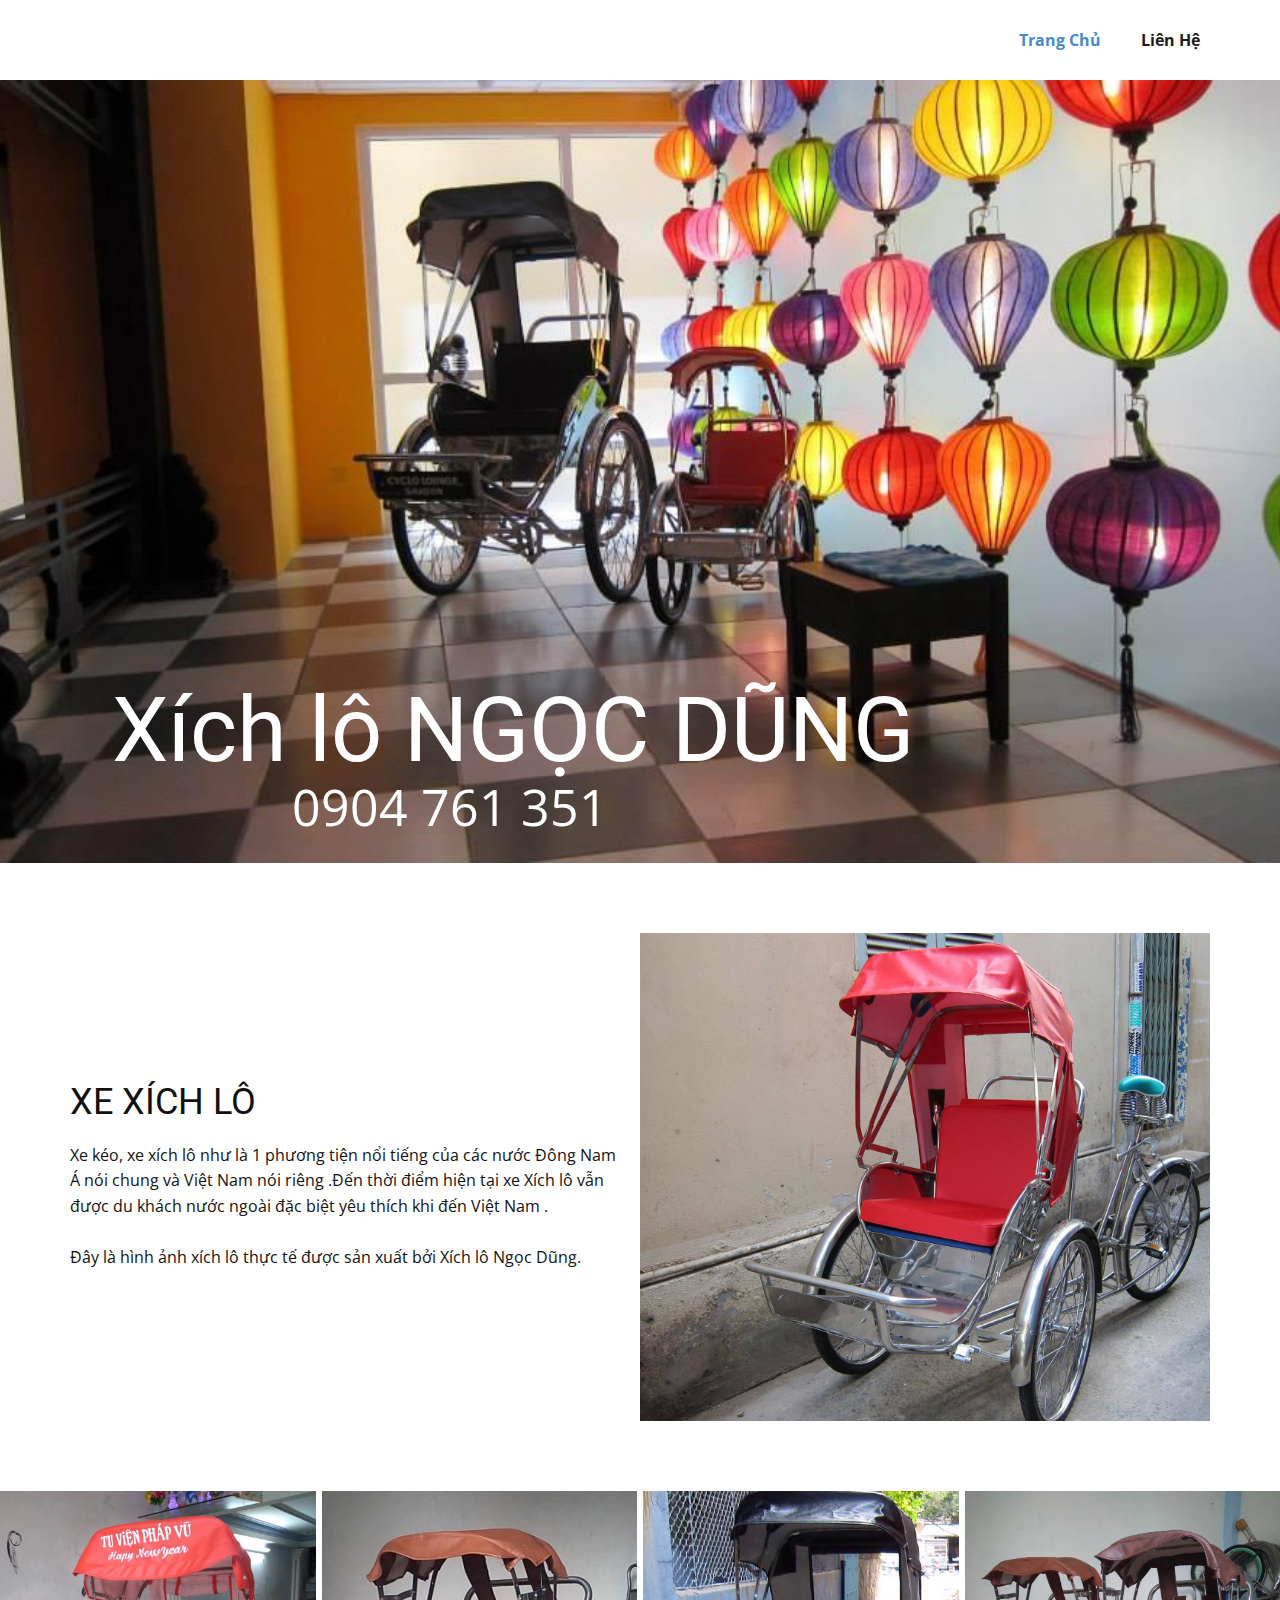
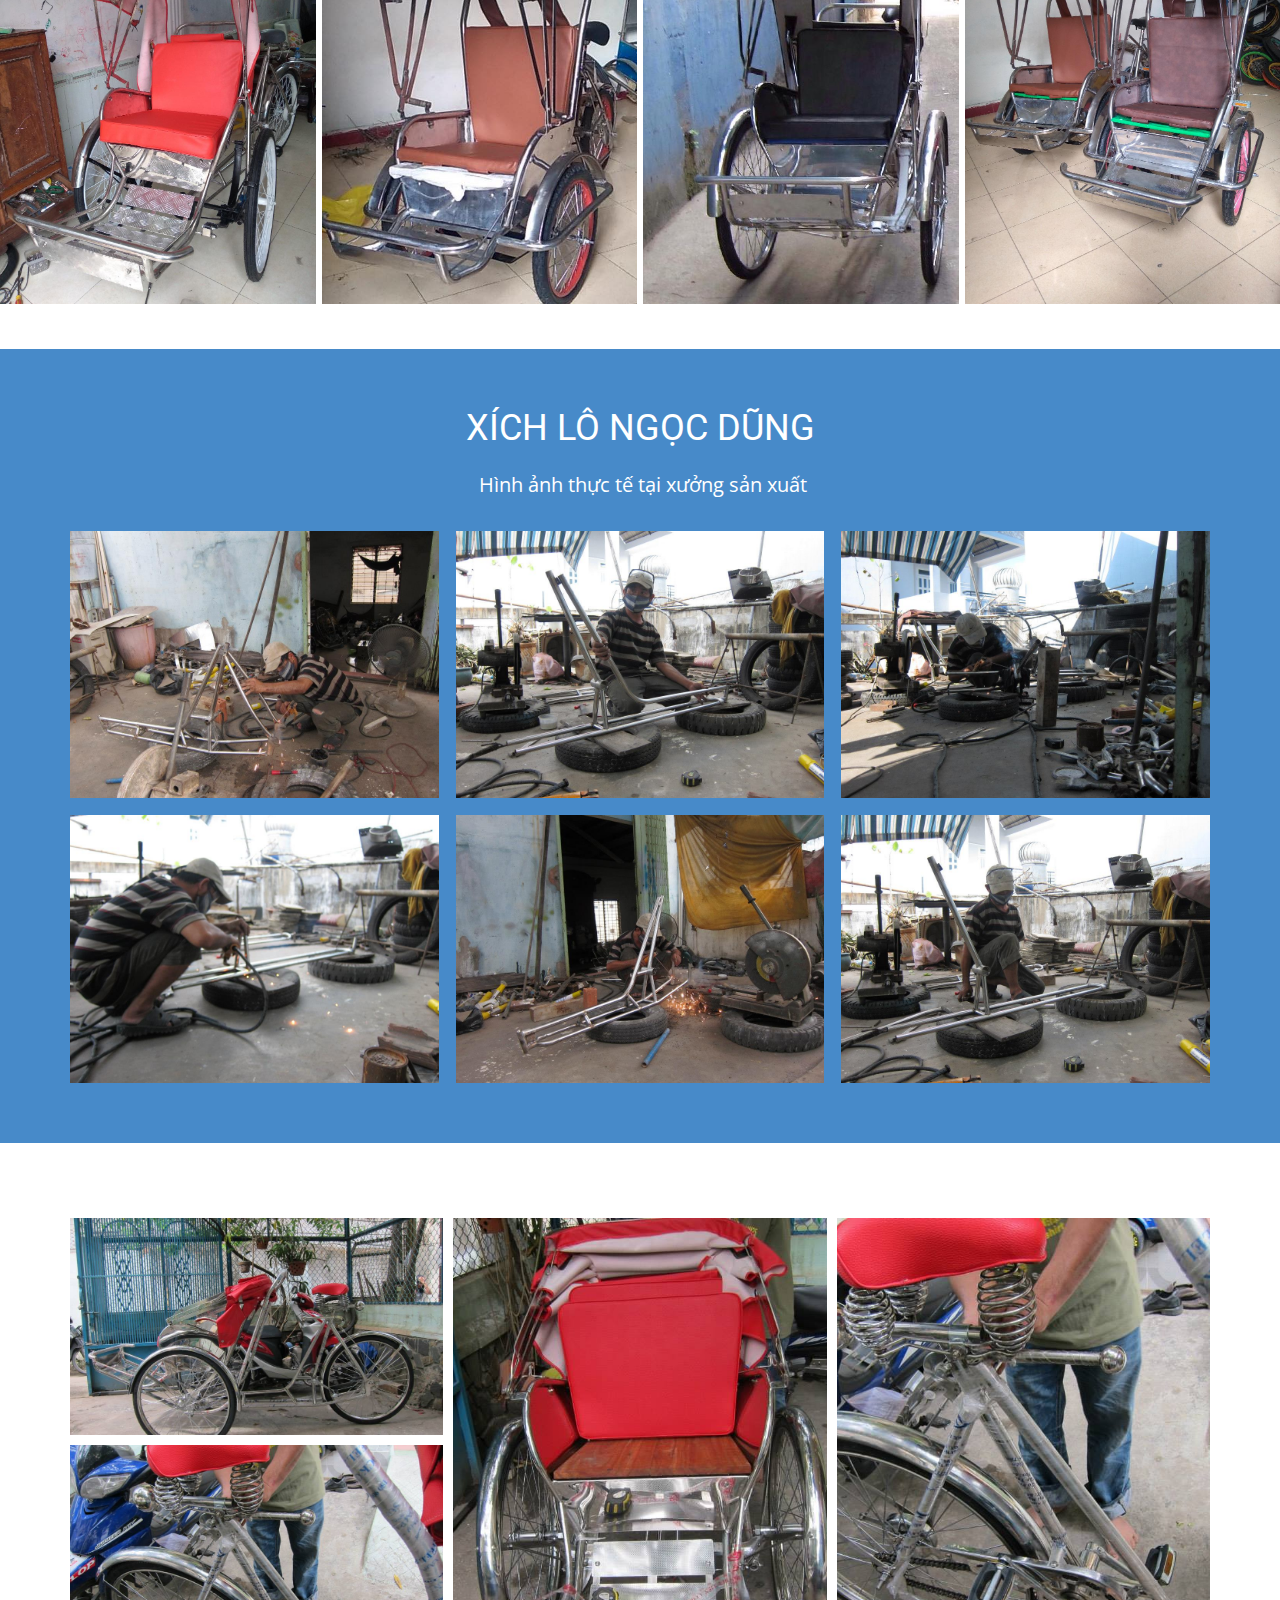
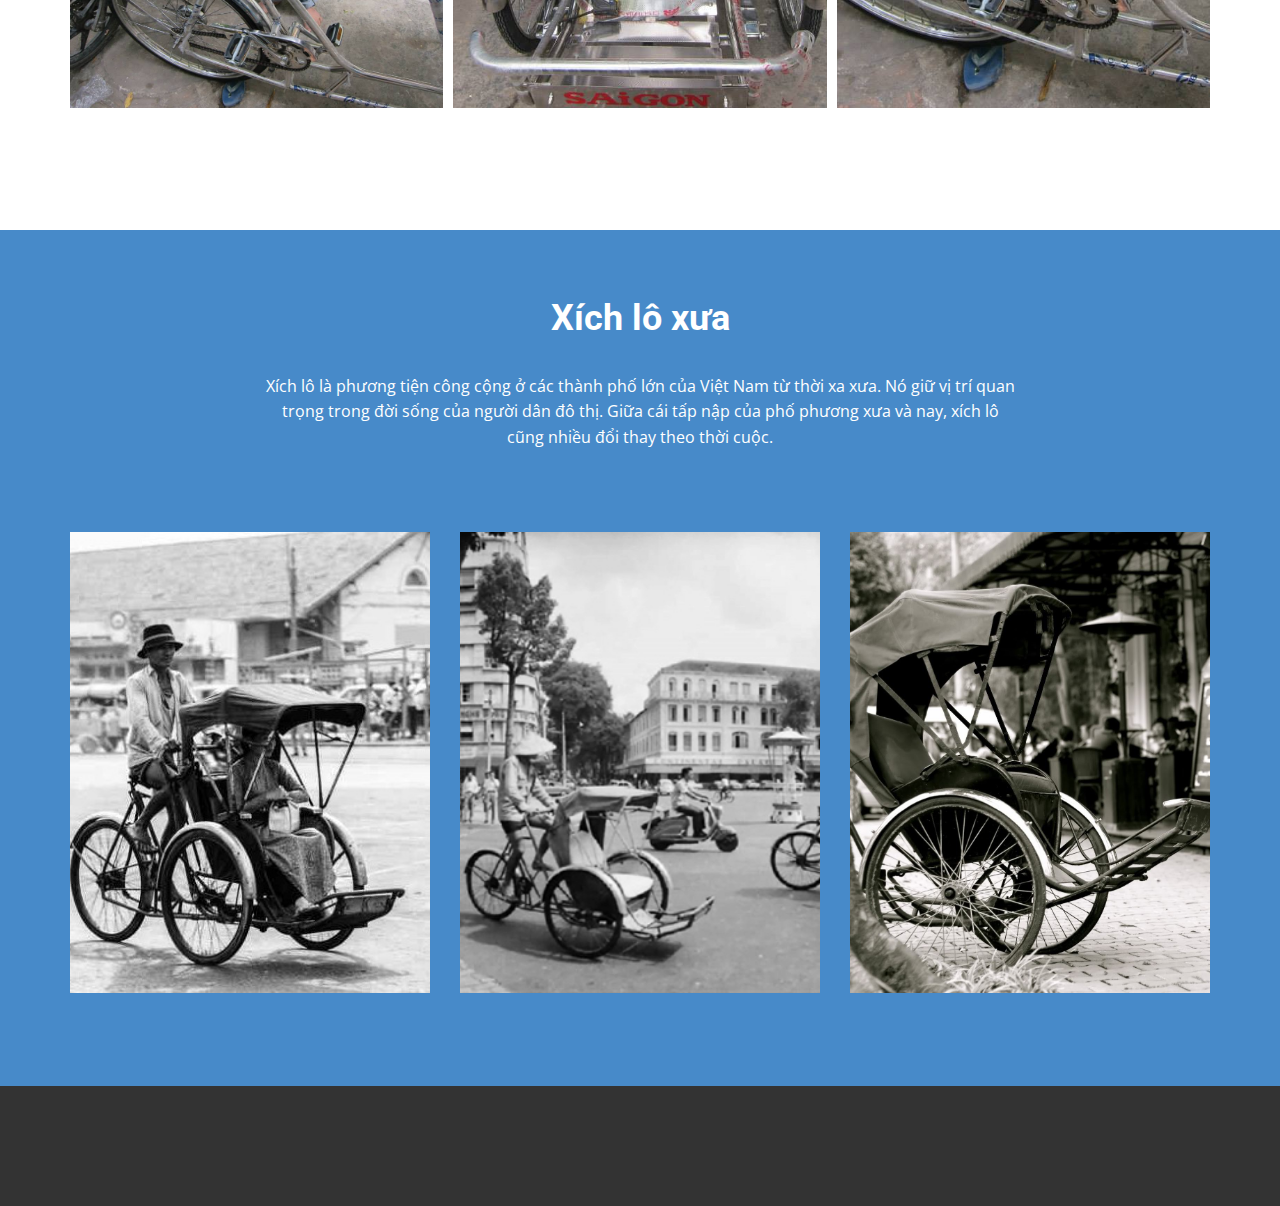
<file: index.html>
<!DOCTYPE html>
<html style="font-size: 16px;" lang="en"><head>
    <meta name="viewport" content="width=device-width, initial-scale=1.0">
    <meta charset="utf-8">
    <meta name="keywords" content="Xích lô NGỌC DŨNG, ​​XE XÍCH LÔ, Xích lô xưa">
    <meta name="description" content="">
    <title>Home</title>
    <link rel="stylesheet" href="nicepage.css" media="screen">
<link rel="stylesheet" href="Home.css" media="screen">
    <script class="u-script" type="text/javascript" src="jquery.js" defer=""></script>
    <script class="u-script" type="text/javascript" src="nicepage.js" defer=""></script>
    <meta name="generator" content="Nicepage 4.18.5, nicepage.com">
    <link id="u-theme-google-font" rel="stylesheet" href="https://fonts.googleapis.com/css?family=Roboto:100,100i,300,300i,400,400i,500,500i,700,700i,900,900i|Open+Sans:300,300i,400,400i,500,500i,600,600i,700,700i,800,800i">
    
    
    
    
    
    
    
    <script type="application/ld+json">{
		"@context": "http://schema.org",
		"@type": "Organization",
		"name": ""
}</script>
    <meta name="theme-color" content="#478ac9">
    <meta property="og:title" content="Home">
    <meta property="og:type" content="website">
  </head>
  <body data-home-page="Home.html" data-home-page-title="Home" class="u-body u-xl-mode" data-lang="en"><header class="u-clearfix u-header u-header" id="sec-77fb"><div class="u-clearfix u-sheet u-sheet-1">
        <nav class="u-menu u-menu-one-level u-offcanvas u-menu-1">
          <div class="menu-collapse" style="font-size: 1rem; letter-spacing: 0px; font-weight: 700;">
            <a class="u-button-style u-custom-border u-custom-border-color u-custom-borders u-custom-left-right-menu-spacing u-custom-padding-bottom u-custom-text-color u-custom-top-bottom-menu-spacing u-nav-link u-text-active-palette-1-base u-text-hover-palette-2-base" href="#">
              <svg class="u-svg-link" viewBox="0 0 24 24"><use xmlns:xlink="http://www.w3.org/1999/xlink" xlink:href="#menu-hamburger"></use></svg>
              <svg class="u-svg-content" version="1.1" id="menu-hamburger" viewBox="0 0 16 16" x="0px" y="0px" xmlns:xlink="http://www.w3.org/1999/xlink" xmlns="http://www.w3.org/2000/svg"><g><rect y="1" width="16" height="2"></rect><rect y="7" width="16" height="2"></rect><rect y="13" width="16" height="2"></rect>
</g></svg>
            </a>
          </div>
          <div class="u-custom-menu u-nav-container">
            <ul class="u-nav u-spacing-20 u-unstyled u-nav-1"><li class="u-nav-item"><a class="u-button-style u-nav-link u-text-active-palette-1-base u-text-grey-90 u-text-hover-palette-2-base" href="Home.html" style="padding: 10px;">Trang Chủ</a>
</li><li class="u-nav-item"><a class="u-button-style u-nav-link u-text-active-palette-1-base u-text-grey-90 u-text-hover-palette-2-base" href="Contact.html" style="padding: 10px;">Liên Hệ</a>
</li></ul>
          </div>
          <div class="u-custom-menu u-nav-container-collapse">
            <div class="u-black u-container-style u-inner-container-layout u-opacity u-opacity-95 u-sidenav">
              <div class="u-inner-container-layout u-sidenav-overflow">
                <div class="u-menu-close"></div>
                <ul class="u-align-center u-nav u-popupmenu-items u-unstyled u-nav-2"><li class="u-nav-item"><a class="u-button-style u-nav-link" href="Home.html">Trang Chủ</a>
</li><li class="u-nav-item"><a class="u-button-style u-nav-link" href="Contact.html">Liên Hệ</a>
</li></ul>
              </div>
            </div>
            <div class="u-black u-menu-overlay u-opacity u-opacity-70"></div>
          </div>
        </nav>
      </div></header>
    <section class="u-clearfix u-image u-section-1" id="carousel_31a6" data-image-width="960" data-image-height="540">
      <div class="u-clearfix u-sheet u-sheet-1">
        <h1 class="u-text u-text-body-alt-color u-title u-text-1">Xích lô NGỌC DŨNG</h1>
        <p class="u-large-text u-text u-text-body-alt-color u-text-variant u-text-2">0904 761 351</p>
      </div>
    </section>
    <section class="u-clearfix u-section-2" id="carousel_7d39">
      <div class="u-clearfix u-sheet u-sheet-1">
        <div class="u-clearfix u-expanded-width u-gutter-0 u-layout-spacing-top u-layout-wrap u-layout-wrap-1">
          <div class="u-gutter-0 u-layout">
            <div class="u-layout-row">
              <div class="u-container-style u-layout-cell u-left-cell u-size-30 u-layout-cell-1">
                <div class="u-container-layout u-valign-middle u-container-layout-1">
                  <h2 class="u-text u-text-1"> XE XÍCH LÔ</h2>
                  <p class="u-text u-text-2">Xe kéo, xe xích lô<b>&nbsp;</b>như là 1 phương tiện nổi tiếng của các nước Đông Nam Á nói chung và Việt Nam nói riêng .Đến thời điểm hiện tại xe Xích lô vẫn được du khách nước ngoài đặc biệt yêu thích khi đến Việt Nam .<br>
                    <br>Đây là hình ảnh xích lô thực tế được sản xuất bởi Xích lô Ngọc Dũng.
                  </p>
                </div>
              </div>
              <div class="u-align-left u-container-style u-image u-layout-cell u-right-cell u-size-30 u-image-1" data-image-width="1536" data-image-height="1536">
                <div class="u-container-layout u-valign-middle u-container-layout-2" src=""></div>
              </div>
            </div>
          </div>
        </div>
      </div>
    </section>
    <section class="u-align-center u-clearfix u-section-3" id="sec-9e61">
      <div class="u-clearfix u-expanded-width u-gutter-6 u-layout-wrap u-layout-wrap-1">
        <div class="u-gutter-0 u-layout">
          <div class="u-layout-row">
            <div class="u-container-style u-image u-layout-cell u-left-cell u-size-15 u-size-30-md u-image-1" src="" data-image-width="960" data-image-height="1280">
              <div class="u-container-layout u-container-layout-1"></div>
            </div>
            <div class="u-container-style u-image u-layout-cell u-size-15 u-size-30-md u-image-2" src="" data-image-width="580" data-image-height="968">
              <div class="u-container-layout u-container-layout-2"></div>
            </div>
            <div class="u-container-style u-image u-layout-cell u-size-15 u-size-30-md u-image-3" src="" data-image-width="597" data-image-height="860">
              <div class="u-container-layout u-container-layout-3"></div>
            </div>
            <div class="u-container-style u-image u-layout-cell u-right-cell u-size-15 u-size-30-md u-image-4" src="" data-image-width="960" data-image-height="1280">
              <div class="u-container-layout u-container-layout-4"></div>
            </div>
          </div>
        </div>
      </div>
    </section>
    <section class="u-align-center u-clearfix u-palette-1-base u-section-4" id="sec-4d92">
      <div class="u-clearfix u-sheet u-valign-middle u-sheet-1">
        <h2 class="u-text u-text-default u-text-1"> XÍCH LÔ NGỌC DŨNG</h2>
        <p class="u-text u-text-2"> &nbsp;Hình ảnh thực tế tại xưởng sản xuất</p>
        <div class="u-expanded-width u-gallery u-layout-grid u-lightbox u-show-text-on-hover u-gallery-1">
          <div class="u-gallery-inner u-gallery-inner-1">
            <div class="u-effect-fade u-gallery-item">
              <div class="u-back-slide" data-image-width="960" data-image-height="720">
                <img class="u-back-image u-expanded" src="images/942297_100822213458728_993768393_n.jpeg">
              </div>
              <div class="u-over-slide u-shading u-over-slide-1">
                <h3 class="u-gallery-heading"></h3>
                <p class="u-gallery-text"></p>
              </div>
            </div>
            <div class="u-effect-fade u-gallery-item">
              <div class="u-back-slide" data-image-width="960" data-image-height="720">
                <img class="u-back-image u-expanded" src="images/601848_100822156792067_1360519267_n.jpeg">
              </div>
              <div class="u-over-slide u-shading u-over-slide-2">
                <h3 class="u-gallery-heading"></h3>
                <p class="u-gallery-text"></p>
              </div>
            </div>
            <div class="u-effect-fade u-gallery-item">
              <div class="u-back-slide" data-image-width="960" data-image-height="720">
                <img class="u-back-image u-expanded" src="images/224321_100822143458735_719465061_n.jpeg">
              </div>
              <div class="u-over-slide u-shading u-over-slide-3">
                <h3 class="u-gallery-heading"></h3>
                <p class="u-gallery-text"></p>
              </div>
            </div>
            <div class="u-effect-fade u-gallery-item">
              <div class="u-back-slide" data-image-width="960" data-image-height="720">
                <img class="u-back-image u-expanded" src="images/21300_100822100125406_2091760830_n.jpeg">
              </div>
              <div class="u-over-slide u-shading u-over-slide-4">
                <h3 class="u-gallery-heading"></h3>
                <p class="u-gallery-text"></p>
              </div>
            </div>
            <div class="u-effect-fade u-gallery-item">
              <div class="u-back-slide" data-image-width="960" data-image-height="720">
                <img class="u-back-image u-expanded" src="images/184505_100822146792068_694220234_n.jpeg">
              </div>
              <div class="u-over-slide u-shading u-over-slide-5">
                <h3 class="u-gallery-heading"></h3>
                <p class="u-gallery-text"></p>
              </div>
            </div>
            <div class="u-effect-fade u-gallery-item">
              <div class="u-back-slide" data-image-width="960" data-image-height="720">
                <img class="u-back-image u-expanded" src="images/247592_100822123458737_1340694582_n.jpeg">
              </div>
              <div class="u-over-slide u-shading u-over-slide-6">
                <h3 class="u-gallery-heading"></h3>
                <p class="u-gallery-text"></p>
              </div>
            </div>
          </div>
        </div>
      </div>
    </section>
    <section class="u-clearfix u-section-5" id="carousel_cf98">
      <div class="u-clearfix u-sheet u-sheet-1">
        <div class="u-clearfix u-expanded-width u-expanded-width-md u-gutter-10 u-layout-wrap u-layout-wrap-1">
          <div class="u-layout">
            <div class="u-layout-row">
              <div class="u-size-20 u-size-60-md u-size-xs-60">
                <div class="u-layout-col">
                  <div class="u-align-left u-container-style u-image u-layout-cell u-left-cell u-size-36 u-image-1" src="" data-image-width="960" data-image-height="720">
                    <div class="u-container-layout u-container-layout-1"></div>
                  </div>
                  <div class="u-align-left u-container-style u-image u-layout-cell u-left-cell u-size-24 u-image-2" data-image-width="960" data-image-height="720">
                    <div class="u-container-layout" src=""></div>
                  </div>
                </div>
              </div>
              <div class="u-size-20 u-size-30-md u-size-xs-30">
                <div class="u-layout-row">
                  <div class="u-align-left u-container-style u-image u-layout-cell u-size-60 u-image-3" src="" data-image-width="960" data-image-height="720">
                    <div class="u-container-layout" src=""></div>
                  </div>
                </div>
              </div>
              <div class="u-size-20 u-size-30-md u-size-xs-30">
                <div class="u-layout-row">
                  <div class="u-align-left u-container-style u-image u-layout-cell u-right-cell u-size-60 u-image-4" data-image-width="960" data-image-height="720">
                    <div class="u-container-layout u-container-layout-4"></div>
                  </div>
                </div>
              </div>
            </div>
          </div>
        </div>
      </div>
    </section>
    <section class="u-clearfix u-palette-1-base u-section-6" id="carousel_63d0">
      <div class="u-clearfix u-sheet u-sheet-1">
        <div class="u-align-center u-container-style u-expanded-width-md u-expanded-width-sm u-expanded-width-xs u-group u-group-1">
          <div class="u-container-layout u-valign-middle u-container-layout-1">
            <h2 class="u-text u-text-white u-text-1">Xích lô xưa</h2>
            <p class="u-text u-text-2"> Xích lô là phương tiện công cộng ở các thành phố lớn của Việt Nam từ thời xa xưa. Nó giữ vị trí quan trọng trong đời sống của người dân đô thị. Giữa cái tấp nập của phố phương xưa và nay, xích lô cũng nhiều đổi thay theo thời cuộc.</p>
          </div>
        </div>
        <div class="u-clearfix u-expanded-width u-gutter-30 u-layout-wrap u-layout-wrap-1">
          <div class="u-gutter-0 u-layout">
            <div class="u-layout-row">
              <div class="u-container-style u-image u-layout-cell u-left-cell u-size-20 u-image-1" data-image-width="422" data-image-height="469">
                <div class="u-container-layout"></div>
              </div>
              <div class="u-container-style u-image u-layout-cell u-size-20 u-image-2" data-image-width="363" data-image-height="362">
                <div class="u-container-layout"></div>
              </div>
              <div class="u-container-style u-image u-layout-cell u-right-cell u-size-20 u-image-3" data-image-width="1194" data-image-height="1323">
                <div class="u-container-layout"></div>
              </div>
            </div>
          </div>
        </div>
      </div>
    </section>
    
    
    <footer class="u-align-center u-clearfix u-footer u-grey-80 u-footer" id="sec-c943"><div class="u-align-left u-clearfix u-sheet u-sheet-1"></div></footer>
  
</body></html>
</file>
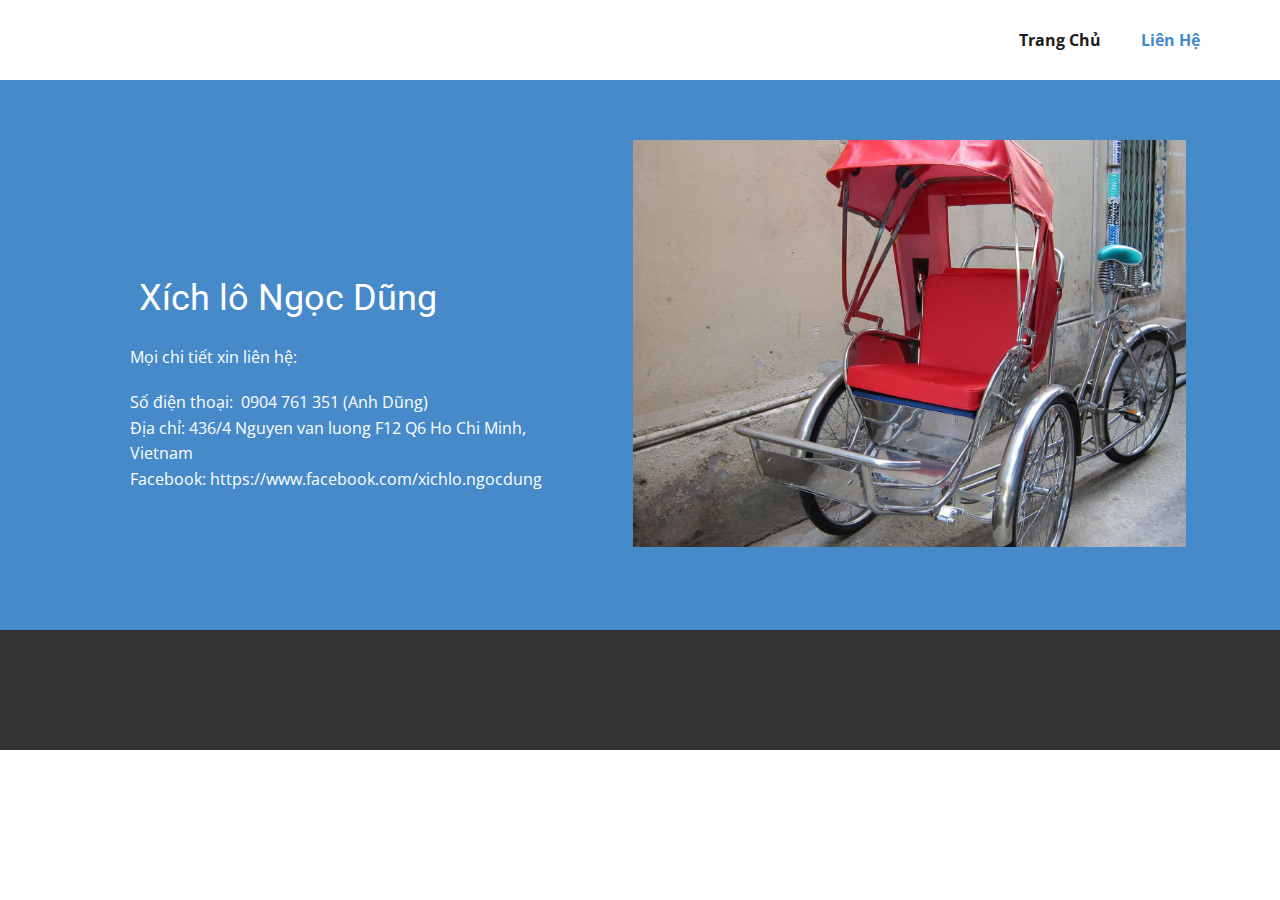
<file: Contact.html>
<!DOCTYPE html>
<html style="font-size: 16px;" lang="en"><head>
    <meta name="viewport" content="width=device-width, initial-scale=1.0">
    <meta charset="utf-8">
    <meta name="keywords" content="Xích lô Ngọc Dũng">
    <meta name="description" content="">
    <title>Contact</title>
    <link rel="stylesheet" href="nicepage.css" media="screen">
<link rel="stylesheet" href="Contact.css" media="screen">
    <script class="u-script" type="text/javascript" src="jquery.js" defer=""></script>
    <script class="u-script" type="text/javascript" src="nicepage.js" defer=""></script>
    <meta name="generator" content="Nicepage 4.18.5, nicepage.com">
    <link id="u-theme-google-font" rel="stylesheet" href="https://fonts.googleapis.com/css?family=Roboto:100,100i,300,300i,400,400i,500,500i,700,700i,900,900i|Open+Sans:300,300i,400,400i,500,500i,600,600i,700,700i,800,800i">
    
    
    <script type="application/ld+json">{
		"@context": "http://schema.org",
		"@type": "Organization",
		"name": ""
}</script>
    <meta name="theme-color" content="#478ac9">
    <meta property="og:title" content="Contact">
    <meta property="og:type" content="website">
  </head>
  <body class="u-body u-xl-mode" data-lang="en"><header class="u-clearfix u-header u-header" id="sec-77fb"><div class="u-clearfix u-sheet u-sheet-1">
        <nav class="u-menu u-menu-one-level u-offcanvas u-menu-1">
          <div class="menu-collapse" style="font-size: 1rem; letter-spacing: 0px; font-weight: 700;">
            <a class="u-button-style u-custom-border u-custom-border-color u-custom-borders u-custom-left-right-menu-spacing u-custom-padding-bottom u-custom-text-color u-custom-top-bottom-menu-spacing u-nav-link u-text-active-palette-1-base u-text-hover-palette-2-base" href="#">
              <svg class="u-svg-link" viewBox="0 0 24 24"><use xmlns:xlink="http://www.w3.org/1999/xlink" xlink:href="#menu-hamburger"></use></svg>
              <svg class="u-svg-content" version="1.1" id="menu-hamburger" viewBox="0 0 16 16" x="0px" y="0px" xmlns:xlink="http://www.w3.org/1999/xlink" xmlns="http://www.w3.org/2000/svg"><g><rect y="1" width="16" height="2"></rect><rect y="7" width="16" height="2"></rect><rect y="13" width="16" height="2"></rect>
</g></svg>
            </a>
          </div>
          <div class="u-custom-menu u-nav-container">
            <ul class="u-nav u-spacing-20 u-unstyled u-nav-1"><li class="u-nav-item"><a class="u-button-style u-nav-link u-text-active-palette-1-base u-text-grey-90 u-text-hover-palette-2-base" href="Home.html" style="padding: 10px;">Trang Chủ</a>
</li><li class="u-nav-item"><a class="u-button-style u-nav-link u-text-active-palette-1-base u-text-grey-90 u-text-hover-palette-2-base" href="Contact.html" style="padding: 10px;">Liên Hệ</a>
</li></ul>
          </div>
          <div class="u-custom-menu u-nav-container-collapse">
            <div class="u-black u-container-style u-inner-container-layout u-opacity u-opacity-95 u-sidenav">
              <div class="u-inner-container-layout u-sidenav-overflow">
                <div class="u-menu-close"></div>
                <ul class="u-align-center u-nav u-popupmenu-items u-unstyled u-nav-2"><li class="u-nav-item"><a class="u-button-style u-nav-link" href="Home.html">Trang Chủ</a>
</li><li class="u-nav-item"><a class="u-button-style u-nav-link" href="Contact.html">Liên Hệ</a>
</li></ul>
              </div>
            </div>
            <div class="u-black u-menu-overlay u-opacity u-opacity-70"></div>
          </div>
        </nav>
      </div></header>
    <section class="u-align-center u-clearfix u-palette-1-base u-section-1" id="sec-e42a">
      <div class="u-clearfix u-sheet u-sheet-1">
        <div class="u-clearfix u-gutter-10 u-layout-wrap u-layout-wrap-1">
          <div class="u-gutter-0 u-layout">
            <div class="u-layout-row">
              <div class="u-size-30">
                <div class="u-layout-col">
                  <div class="u-align-left u-container-style u-layout-cell u-left-cell u-size-60 u-layout-cell-1">
                    <div class="u-container-layout u-container-layout-1">
                      <h2 class="u-text u-text-1">&nbsp;Xích lô Ngọc Dũng</h2>
                      <p class="u-text u-text-2">Mọi chi tiết xin liên hệ:&nbsp;</p>
                      <p class="u-text u-text-3">Số điện thoại:&nbsp; 0904 761 351 (Anh Dũng)&nbsp;<br>Địa chỉ: 436/4 Nguyen van luong F12 Q6 Ho Chi Minh, Vietnam<br>Facebook:&nbsp;https://www.facebook.com/xichlo.ngocdung<br>
                      </p>
                    </div>
                  </div>
                </div>
              </div>
              <div class="u-size-30">
                <div class="u-layout-col">
                  <div class="u-align-left u-container-style u-image u-layout-cell u-right-cell u-size-60 u-image-1" data-image-width="1536" data-image-height="1536">
                    <div class="u-container-layout u-container-layout-2"></div>
                  </div>
                </div>
              </div>
            </div>
          </div>
        </div>
      </div>
    </section>
    
    
    <footer class="u-align-center u-clearfix u-footer u-grey-80 u-footer" id="sec-c943"><div class="u-align-left u-clearfix u-sheet u-sheet-1"></div></footer>
  
</body></html>
</file>
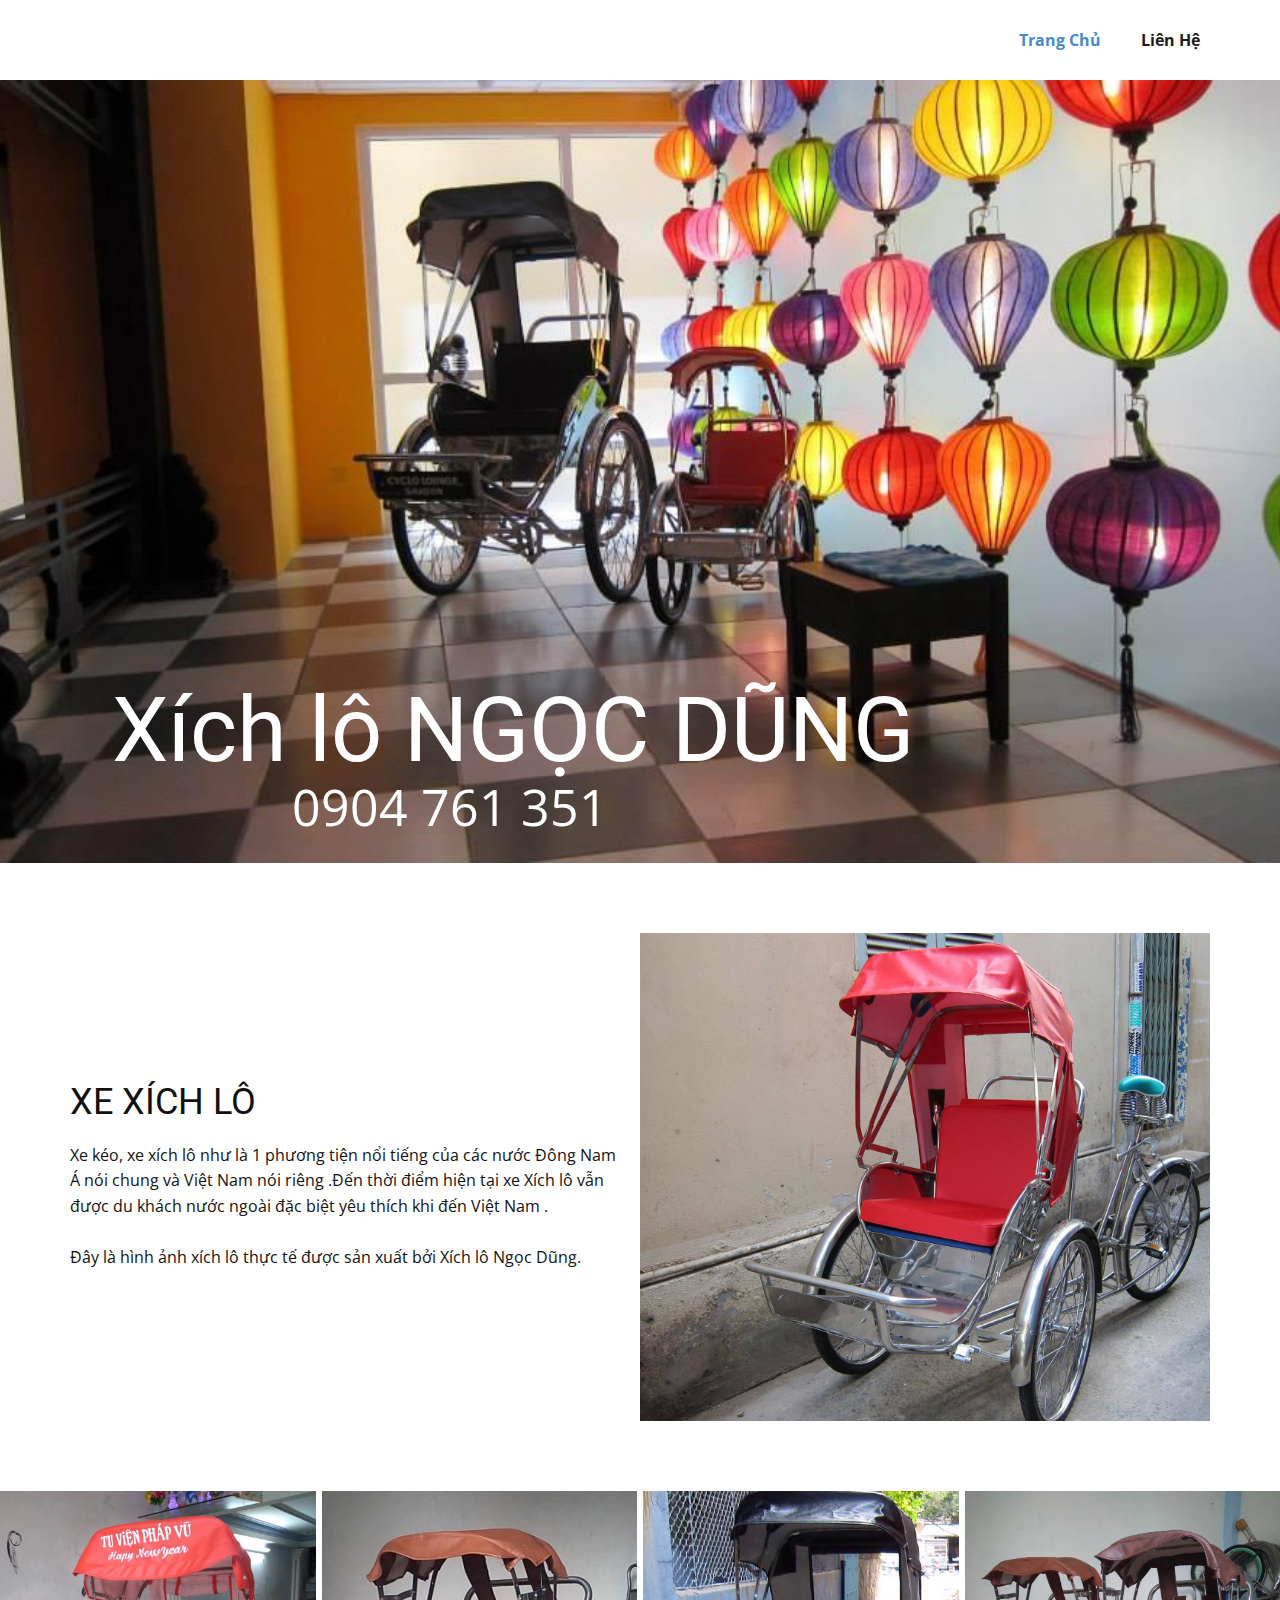
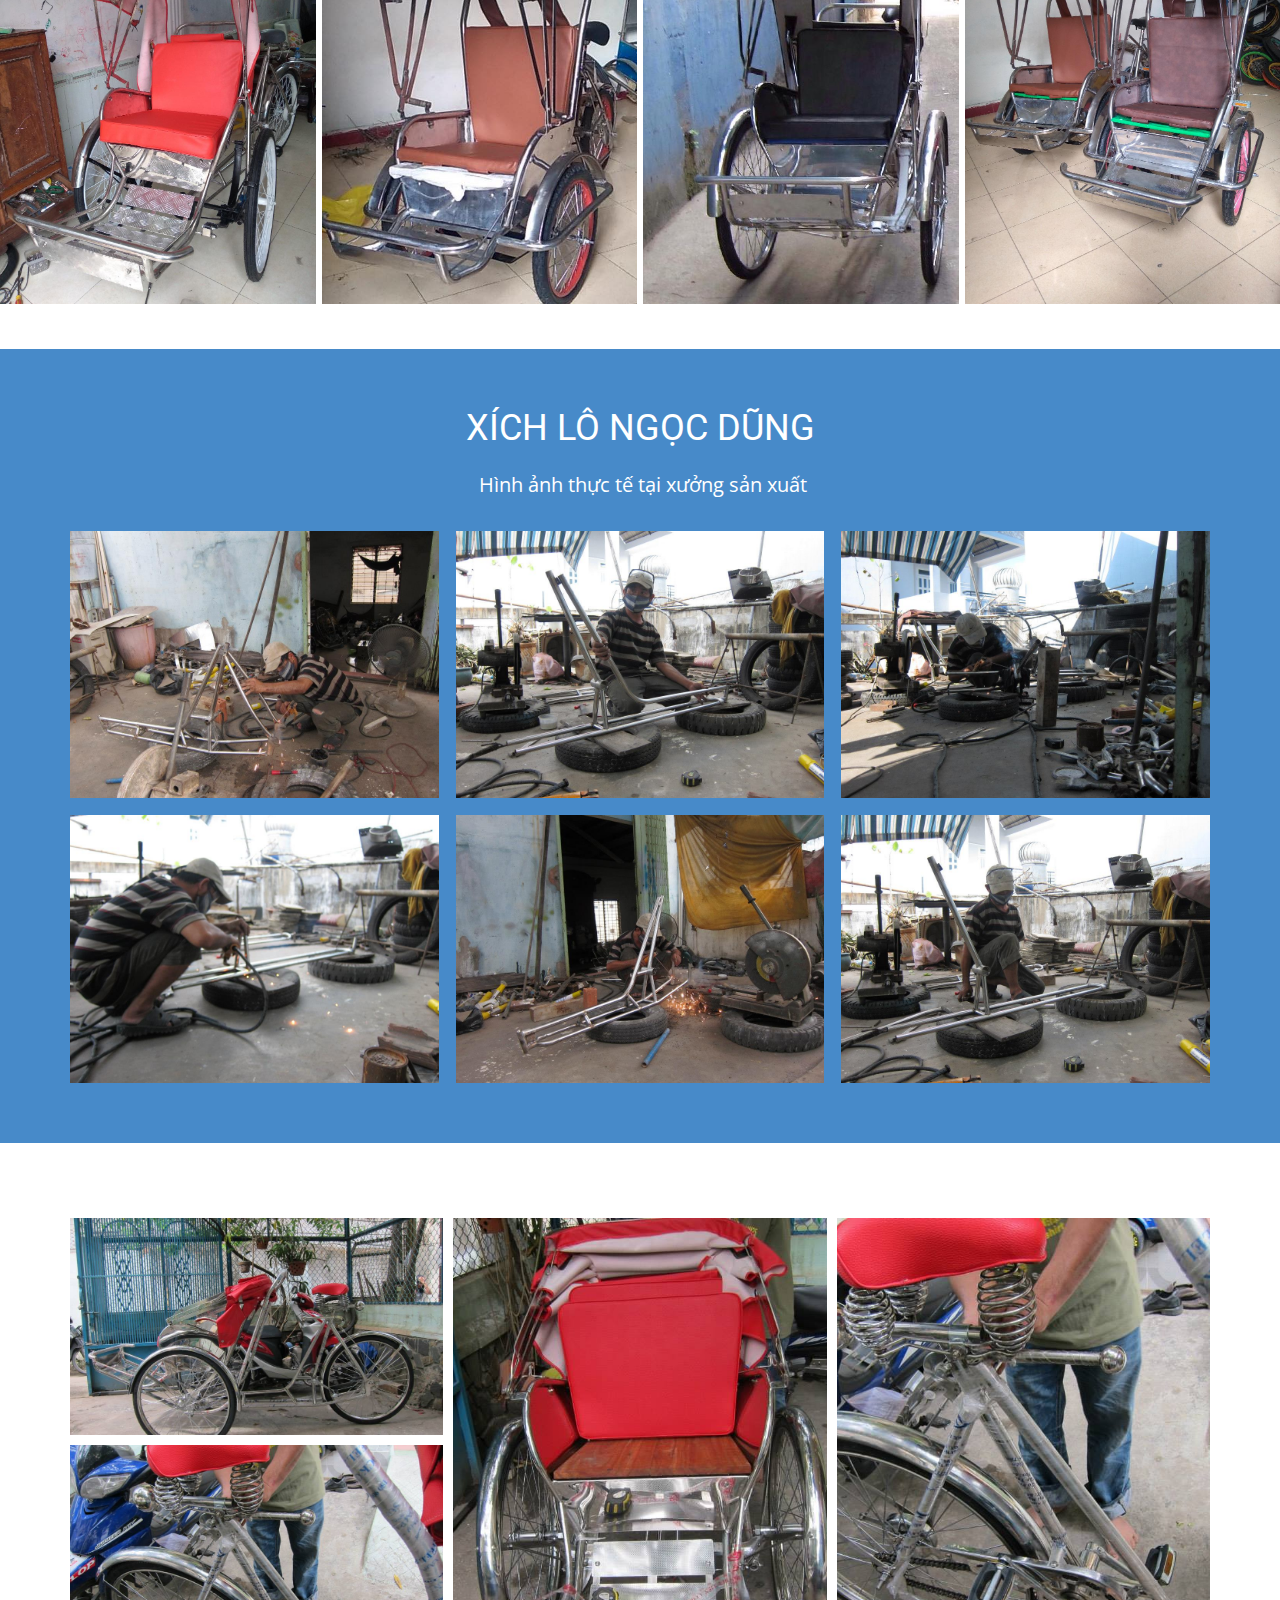
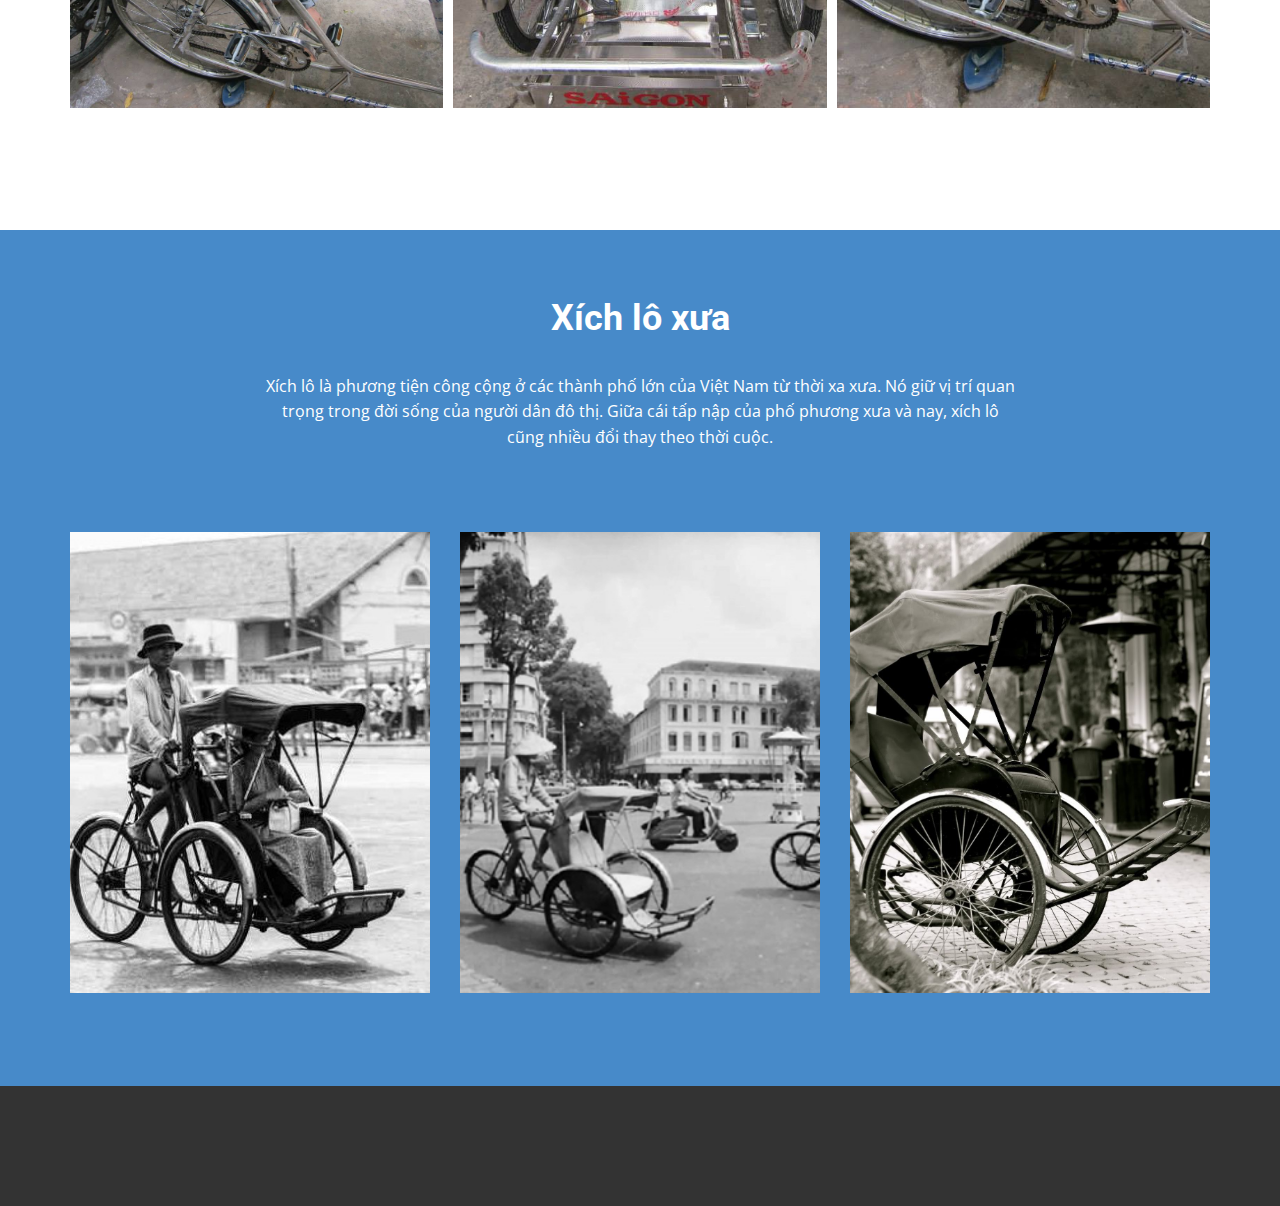
<file: Home.html>
<!DOCTYPE html>
<html style="font-size: 16px;" lang="en"><head>
    <meta name="viewport" content="width=device-width, initial-scale=1.0">
    <meta charset="utf-8">
    <meta name="keywords" content="Xích lô NGỌC DŨNG, ​​XE XÍCH LÔ, Xích lô xưa">
    <meta name="description" content="">
    <title>Home</title>
    <link rel="stylesheet" href="nicepage.css" media="screen">
<link rel="stylesheet" href="Home.css" media="screen">
    <script class="u-script" type="text/javascript" src="jquery.js" defer=""></script>
    <script class="u-script" type="text/javascript" src="nicepage.js" defer=""></script>
    <meta name="generator" content="Nicepage 4.18.5, nicepage.com">
    <link id="u-theme-google-font" rel="stylesheet" href="https://fonts.googleapis.com/css?family=Roboto:100,100i,300,300i,400,400i,500,500i,700,700i,900,900i|Open+Sans:300,300i,400,400i,500,500i,600,600i,700,700i,800,800i">
    
    
    
    
    
    
    
    <script type="application/ld+json">{
		"@context": "http://schema.org",
		"@type": "Organization",
		"name": ""
}</script>
    <meta name="theme-color" content="#478ac9">
    <meta property="og:title" content="Home">
    <meta property="og:type" content="website">
  </head>
  <body class="u-body u-xl-mode" data-lang="en"><header class="u-clearfix u-header u-header" id="sec-77fb"><div class="u-clearfix u-sheet u-sheet-1">
        <nav class="u-menu u-menu-one-level u-offcanvas u-menu-1">
          <div class="menu-collapse" style="font-size: 1rem; letter-spacing: 0px; font-weight: 700;">
            <a class="u-button-style u-custom-border u-custom-border-color u-custom-borders u-custom-left-right-menu-spacing u-custom-padding-bottom u-custom-text-color u-custom-top-bottom-menu-spacing u-nav-link u-text-active-palette-1-base u-text-hover-palette-2-base" href="#">
              <svg class="u-svg-link" viewBox="0 0 24 24"><use xmlns:xlink="http://www.w3.org/1999/xlink" xlink:href="#menu-hamburger"></use></svg>
              <svg class="u-svg-content" version="1.1" id="menu-hamburger" viewBox="0 0 16 16" x="0px" y="0px" xmlns:xlink="http://www.w3.org/1999/xlink" xmlns="http://www.w3.org/2000/svg"><g><rect y="1" width="16" height="2"></rect><rect y="7" width="16" height="2"></rect><rect y="13" width="16" height="2"></rect>
</g></svg>
            </a>
          </div>
          <div class="u-custom-menu u-nav-container">
            <ul class="u-nav u-spacing-20 u-unstyled u-nav-1"><li class="u-nav-item"><a class="u-button-style u-nav-link u-text-active-palette-1-base u-text-grey-90 u-text-hover-palette-2-base" href="Home.html" style="padding: 10px;">Trang Chủ</a>
</li><li class="u-nav-item"><a class="u-button-style u-nav-link u-text-active-palette-1-base u-text-grey-90 u-text-hover-palette-2-base" href="Contact.html" style="padding: 10px;">Liên Hệ</a>
</li></ul>
          </div>
          <div class="u-custom-menu u-nav-container-collapse">
            <div class="u-black u-container-style u-inner-container-layout u-opacity u-opacity-95 u-sidenav">
              <div class="u-inner-container-layout u-sidenav-overflow">
                <div class="u-menu-close"></div>
                <ul class="u-align-center u-nav u-popupmenu-items u-unstyled u-nav-2"><li class="u-nav-item"><a class="u-button-style u-nav-link" href="Home.html">Trang Chủ</a>
</li><li class="u-nav-item"><a class="u-button-style u-nav-link" href="Contact.html">Liên Hệ</a>
</li></ul>
              </div>
            </div>
            <div class="u-black u-menu-overlay u-opacity u-opacity-70"></div>
          </div>
        </nav>
      </div></header>
    <section class="u-clearfix u-image u-section-1" id="carousel_31a6" data-image-width="960" data-image-height="540">
      <div class="u-clearfix u-sheet u-sheet-1">
        <h1 class="u-text u-text-body-alt-color u-title u-text-1">Xích lô NGỌC DŨNG</h1>
        <p class="u-large-text u-text u-text-body-alt-color u-text-variant u-text-2">0904 761 351</p>
      </div>
    </section>
    <section class="u-clearfix u-section-2" id="carousel_7d39">
      <div class="u-clearfix u-sheet u-sheet-1">
        <div class="u-clearfix u-expanded-width u-gutter-0 u-layout-spacing-top u-layout-wrap u-layout-wrap-1">
          <div class="u-gutter-0 u-layout">
            <div class="u-layout-row">
              <div class="u-container-style u-layout-cell u-left-cell u-size-30 u-layout-cell-1">
                <div class="u-container-layout u-valign-middle u-container-layout-1">
                  <h2 class="u-text u-text-1"> XE XÍCH LÔ</h2>
                  <p class="u-text u-text-2">Xe kéo, xe xích lô<b>&nbsp;</b>như là 1 phương tiện nổi tiếng của các nước Đông Nam Á nói chung và Việt Nam nói riêng .Đến thời điểm hiện tại xe Xích lô vẫn được du khách nước ngoài đặc biệt yêu thích khi đến Việt Nam .<br>
                    <br>Đây là hình ảnh xích lô thực tế được sản xuất bởi Xích lô Ngọc Dũng.
                  </p>
                </div>
              </div>
              <div class="u-align-left u-container-style u-image u-layout-cell u-right-cell u-size-30 u-image-1" data-image-width="1536" data-image-height="1536">
                <div class="u-container-layout u-valign-middle u-container-layout-2" src=""></div>
              </div>
            </div>
          </div>
        </div>
      </div>
    </section>
    <section class="u-align-center u-clearfix u-section-3" id="sec-9e61">
      <div class="u-clearfix u-expanded-width u-gutter-6 u-layout-wrap u-layout-wrap-1">
        <div class="u-gutter-0 u-layout">
          <div class="u-layout-row">
            <div class="u-container-style u-image u-layout-cell u-left-cell u-size-15 u-size-30-md u-image-1" src="" data-image-width="960" data-image-height="1280">
              <div class="u-container-layout u-container-layout-1"></div>
            </div>
            <div class="u-container-style u-image u-layout-cell u-size-15 u-size-30-md u-image-2" src="" data-image-width="580" data-image-height="968">
              <div class="u-container-layout u-container-layout-2"></div>
            </div>
            <div class="u-container-style u-image u-layout-cell u-size-15 u-size-30-md u-image-3" src="" data-image-width="597" data-image-height="860">
              <div class="u-container-layout u-container-layout-3"></div>
            </div>
            <div class="u-container-style u-image u-layout-cell u-right-cell u-size-15 u-size-30-md u-image-4" src="" data-image-width="960" data-image-height="1280">
              <div class="u-container-layout u-container-layout-4"></div>
            </div>
          </div>
        </div>
      </div>
    </section>
    <section class="u-align-center u-clearfix u-palette-1-base u-section-4" id="sec-4d92">
      <div class="u-clearfix u-sheet u-valign-middle u-sheet-1">
        <h2 class="u-text u-text-default u-text-1"> XÍCH LÔ NGỌC DŨNG</h2>
        <p class="u-text u-text-2"> &nbsp;Hình ảnh thực tế tại xưởng sản xuất</p>
        <div class="u-expanded-width u-gallery u-layout-grid u-lightbox u-show-text-on-hover u-gallery-1">
          <div class="u-gallery-inner u-gallery-inner-1">
            <div class="u-effect-fade u-gallery-item">
              <div class="u-back-slide" data-image-width="960" data-image-height="720">
                <img class="u-back-image u-expanded" src="images/942297_100822213458728_993768393_n.jpeg">
              </div>
              <div class="u-over-slide u-shading u-over-slide-1">
                <h3 class="u-gallery-heading"></h3>
                <p class="u-gallery-text"></p>
              </div>
            </div>
            <div class="u-effect-fade u-gallery-item">
              <div class="u-back-slide" data-image-width="960" data-image-height="720">
                <img class="u-back-image u-expanded" src="images/601848_100822156792067_1360519267_n.jpeg">
              </div>
              <div class="u-over-slide u-shading u-over-slide-2">
                <h3 class="u-gallery-heading"></h3>
                <p class="u-gallery-text"></p>
              </div>
            </div>
            <div class="u-effect-fade u-gallery-item">
              <div class="u-back-slide" data-image-width="960" data-image-height="720">
                <img class="u-back-image u-expanded" src="images/224321_100822143458735_719465061_n.jpeg">
              </div>
              <div class="u-over-slide u-shading u-over-slide-3">
                <h3 class="u-gallery-heading"></h3>
                <p class="u-gallery-text"></p>
              </div>
            </div>
            <div class="u-effect-fade u-gallery-item">
              <div class="u-back-slide" data-image-width="960" data-image-height="720">
                <img class="u-back-image u-expanded" src="images/21300_100822100125406_2091760830_n.jpeg">
              </div>
              <div class="u-over-slide u-shading u-over-slide-4">
                <h3 class="u-gallery-heading"></h3>
                <p class="u-gallery-text"></p>
              </div>
            </div>
            <div class="u-effect-fade u-gallery-item">
              <div class="u-back-slide" data-image-width="960" data-image-height="720">
                <img class="u-back-image u-expanded" src="images/184505_100822146792068_694220234_n.jpeg">
              </div>
              <div class="u-over-slide u-shading u-over-slide-5">
                <h3 class="u-gallery-heading"></h3>
                <p class="u-gallery-text"></p>
              </div>
            </div>
            <div class="u-effect-fade u-gallery-item">
              <div class="u-back-slide" data-image-width="960" data-image-height="720">
                <img class="u-back-image u-expanded" src="images/247592_100822123458737_1340694582_n.jpeg">
              </div>
              <div class="u-over-slide u-shading u-over-slide-6">
                <h3 class="u-gallery-heading"></h3>
                <p class="u-gallery-text"></p>
              </div>
            </div>
          </div>
        </div>
      </div>
    </section>
    <section class="u-clearfix u-section-5" id="carousel_cf98">
      <div class="u-clearfix u-sheet u-sheet-1">
        <div class="u-clearfix u-expanded-width u-expanded-width-md u-gutter-10 u-layout-wrap u-layout-wrap-1">
          <div class="u-layout">
            <div class="u-layout-row">
              <div class="u-size-20 u-size-60-md u-size-xs-60">
                <div class="u-layout-col">
                  <div class="u-align-left u-container-style u-image u-layout-cell u-left-cell u-size-36 u-image-1" src="" data-image-width="960" data-image-height="720">
                    <div class="u-container-layout u-container-layout-1"></div>
                  </div>
                  <div class="u-align-left u-container-style u-image u-layout-cell u-left-cell u-size-24 u-image-2" data-image-width="960" data-image-height="720">
                    <div class="u-container-layout" src=""></div>
                  </div>
                </div>
              </div>
              <div class="u-size-20 u-size-30-md u-size-xs-30">
                <div class="u-layout-row">
                  <div class="u-align-left u-container-style u-image u-layout-cell u-size-60 u-image-3" src="" data-image-width="960" data-image-height="720">
                    <div class="u-container-layout" src=""></div>
                  </div>
                </div>
              </div>
              <div class="u-size-20 u-size-30-md u-size-xs-30">
                <div class="u-layout-row">
                  <div class="u-align-left u-container-style u-image u-layout-cell u-right-cell u-size-60 u-image-4" data-image-width="960" data-image-height="720">
                    <div class="u-container-layout u-container-layout-4"></div>
                  </div>
                </div>
              </div>
            </div>
          </div>
        </div>
      </div>
    </section>
    <section class="u-clearfix u-palette-1-base u-section-6" id="carousel_63d0">
      <div class="u-clearfix u-sheet u-sheet-1">
        <div class="u-align-center u-container-style u-expanded-width-md u-expanded-width-sm u-expanded-width-xs u-group u-group-1">
          <div class="u-container-layout u-valign-middle u-container-layout-1">
            <h2 class="u-text u-text-white u-text-1">Xích lô xưa</h2>
            <p class="u-text u-text-2"> Xích lô là phương tiện công cộng ở các thành phố lớn của Việt Nam từ thời xa xưa. Nó giữ vị trí quan trọng trong đời sống của người dân đô thị. Giữa cái tấp nập của phố phương xưa và nay, xích lô cũng nhiều đổi thay theo thời cuộc.</p>
          </div>
        </div>
        <div class="u-clearfix u-expanded-width u-gutter-30 u-layout-wrap u-layout-wrap-1">
          <div class="u-gutter-0 u-layout">
            <div class="u-layout-row">
              <div class="u-container-style u-image u-layout-cell u-left-cell u-size-20 u-image-1" data-image-width="422" data-image-height="469">
                <div class="u-container-layout"></div>
              </div>
              <div class="u-container-style u-image u-layout-cell u-size-20 u-image-2" data-image-width="363" data-image-height="362">
                <div class="u-container-layout"></div>
              </div>
              <div class="u-container-style u-image u-layout-cell u-right-cell u-size-20 u-image-3" data-image-width="1194" data-image-height="1323">
                <div class="u-container-layout"></div>
              </div>
            </div>
          </div>
        </div>
      </div>
    </section>
    
    
    <footer class="u-align-center u-clearfix u-footer u-grey-80 u-footer" id="sec-c943"><div class="u-align-left u-clearfix u-sheet u-sheet-1"></div></footer>
  
</body></html>
</file>
